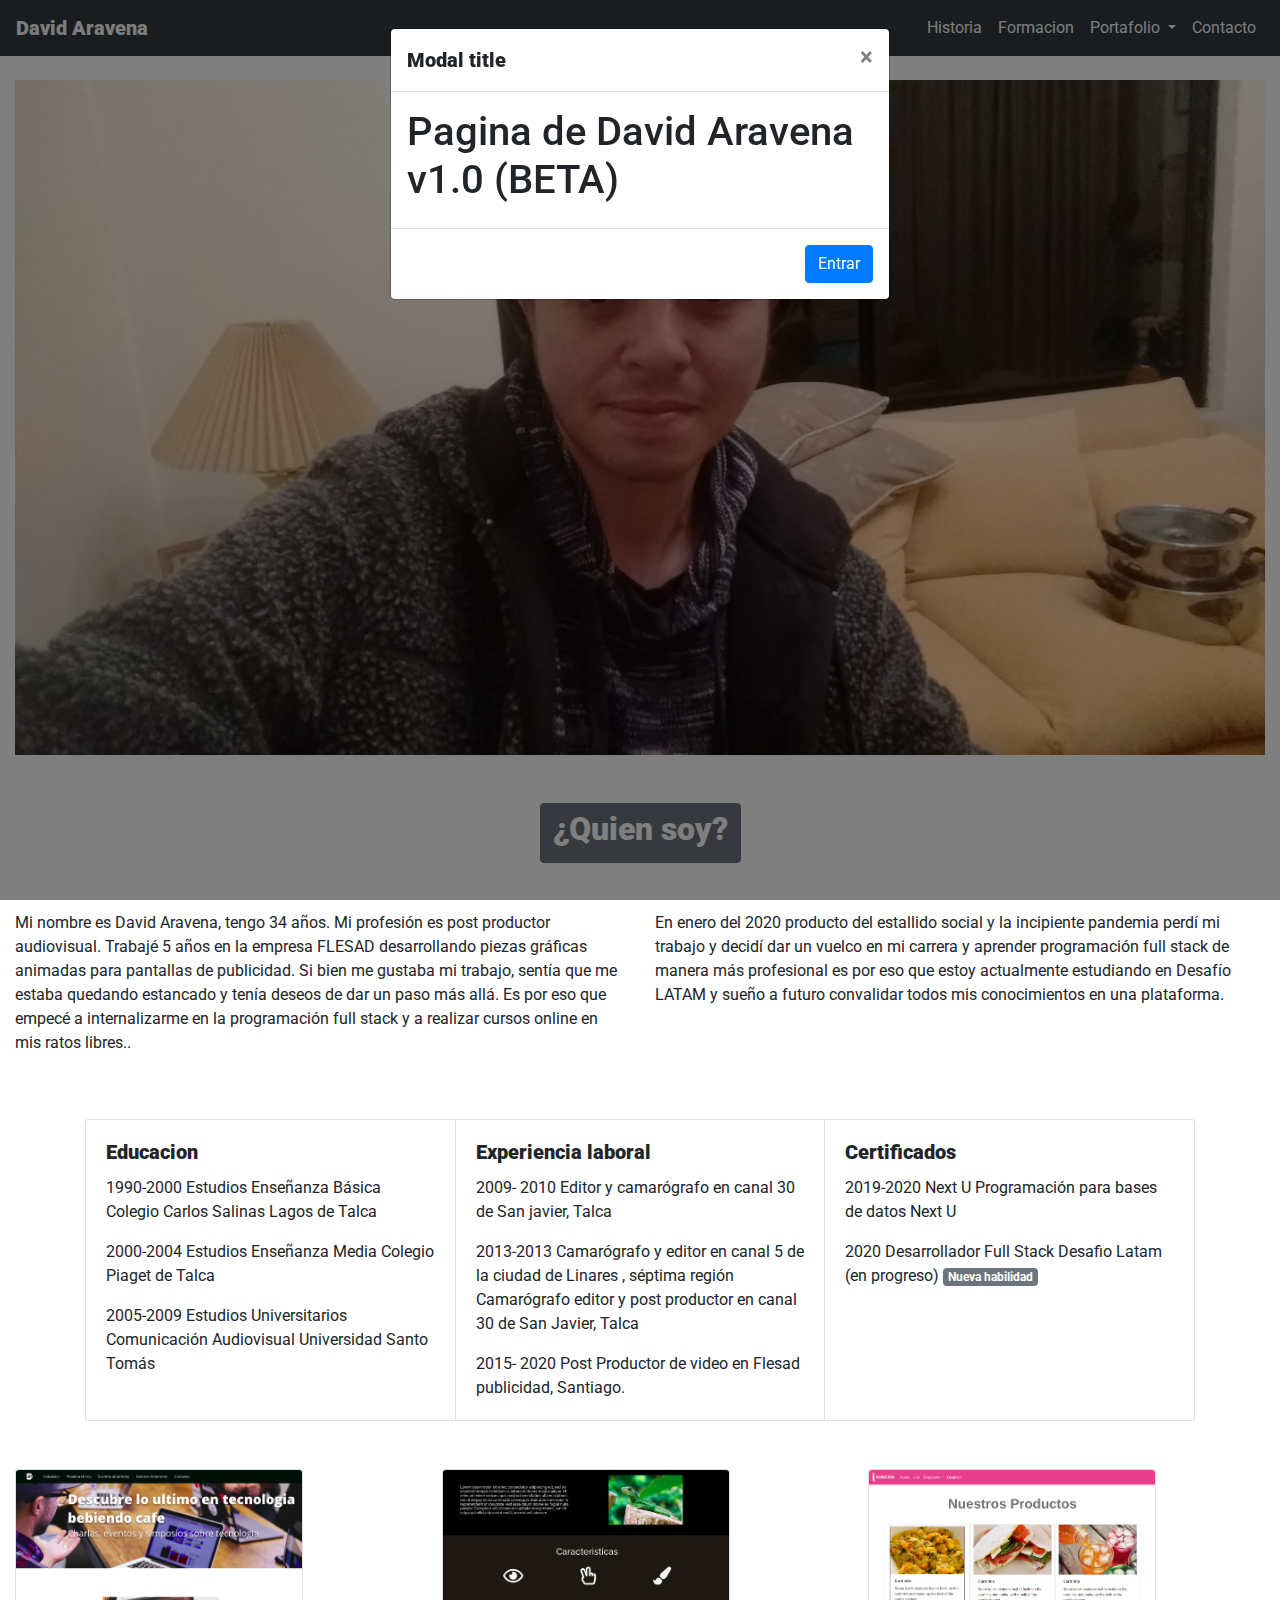
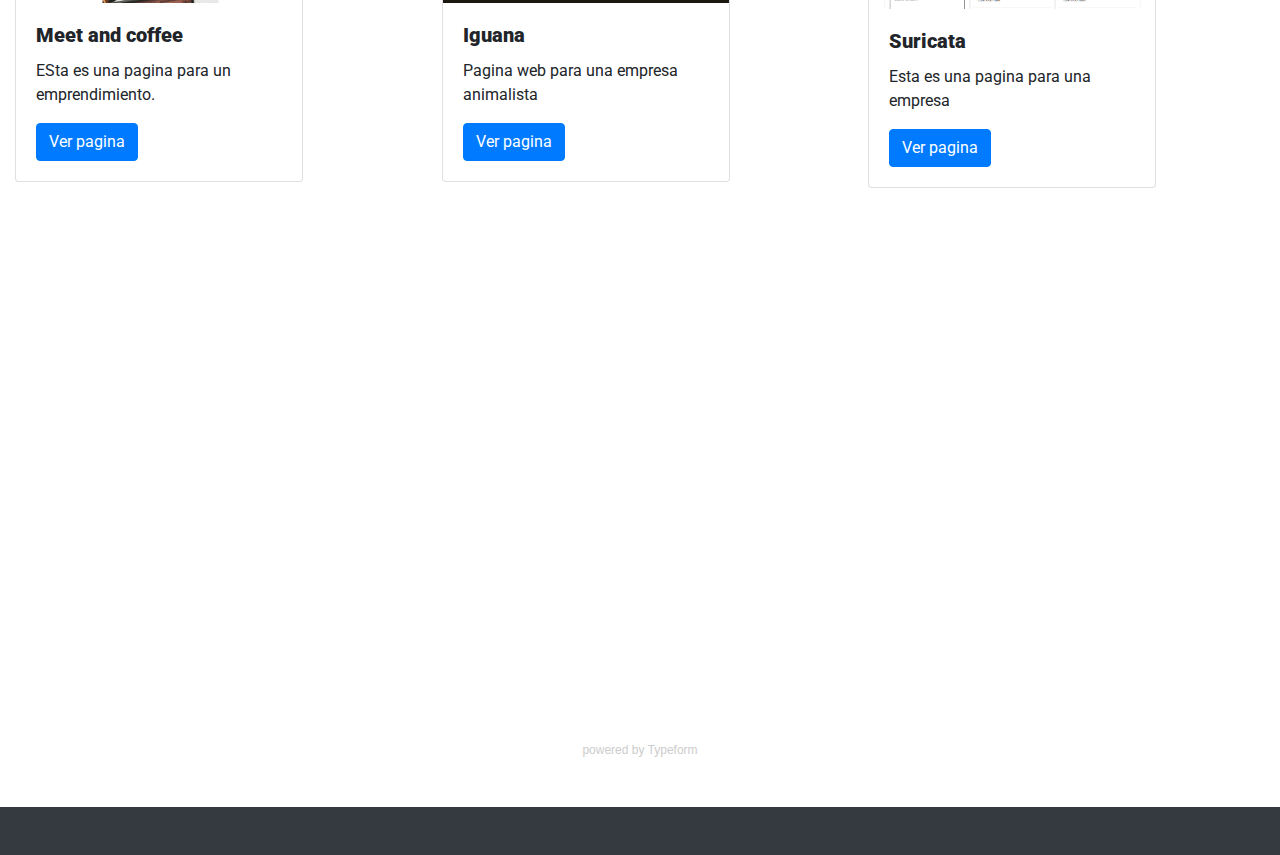
<file: index.html>
<!DOCTYPE html>
<html lang="en">
    <head>
        <meta charset="UTF-8">
        <meta name="viewport" content="width=device-width, initial-scale=1.0">
        <title>Document</title>
    
        <!-- BOOTSTRAP-CDN////////////////////////////////////////// -->
        <link rel="stylesheet" href="https://stackpath.bootstrapcdn.com/bootstrap/4.5.2/css/bootstrap.min.css" integrity="sha384-JcKb8q3iqJ61gNV9KGb8thSsNjpSL0n8PARn9HuZOnIxN0hoP+VmmDGMN5t9UJ0Z" crossorigin="anonymous">
    
    
        <!-- /////////////////////////////// font awesome cdn ////////////////////// -->
        <link rel="stylesheet" href="https://use.fontawesome.com/releases/v5.14.0/css/all.css" integrity="sha384-HzLeBuhoNPvSl5KYnjx0BT+WB0QEEqLprO+NBkkk5gbc67FTaL7XIGa2w1L0Xbgc" crossorigin="anonymous">
    
        <!-- ///////////////////////////////google fonts cdn///////////////////////////// -->
        <link href="https://fonts.googleapis.com/css2?family=Roboto:wght@300;900&display=swap" rel="stylesheet">
    
        <!-- //////////////////css propio////////////////////////// -->
        <link rel="stylesheet" href="assets/css/style.css">
    </head>
<body>
    <!-- ///////////////MODAL INICIO/////////////////////////// -->
    <div class="modal fade" id="exampleModal" tabindex="-1" aria-labelledby="exampleModalLabel" aria-hidden="true">
        <div class="modal-dialog">
          <div class="modal-content">
            <div class="modal-header">
              <h5 class="modal-title" id="exampleModalLabel">Modal title</h5>
              <button type="button" class="close" data-dismiss="modal" aria-label="Close">
                <span aria-hidden="true">&times;</span>
              </button>
            </div>
            <div class="modal-body">
              <h1>Pagina de David Aravena <br>
                    v1.0 (BETA)</h1>
            </div>
            <div class="modal-footer">
              <button type="button" class="btn btn-primary" data-dismiss="modal">Entrar</button>
            </div>
          </div>
        </div>
    </div>

    <!-- /////////////////////HEADER////////////////////////// -->
    
    <header>
        <!-- ///////////////NAVBAR////////////////// -->
        <nav class="navbar navbar-expand-lg navbar-light bg-dark fixed-top">
            <a class="navbar-brand text-light" href="#" id="titulo-david-aravena">David Aravena</a>
            <button class="navbar-toggler" type="button" data-toggle="collapse" data-target="#navbarSupportedContent" aria-controls="navbarSupportedContent" aria-expanded="false" aria-label="Toggle navigation">
              <span class="navbar-toggler-icon"></span>
            </button>
          
            <div class="collapse navbar-collapse" id="navbarSupportedContent">
              <ul class="navbar-nav ml-auto">
                <li class="nav-item active">
                  <a class="nav-link text-light" href="#historia">Historia <span class="sr-only">(current)</span></a>
                </li>
                <li class="nav-item">
                  <a class="nav-link text-light" href="#formacion">Formacion</a>
                </li>
                <li class="nav-item dropdown">
                  <a class="nav-link dropdown-toggle text-light" href="#" id="navbarDropdown" role="button" data-toggle="dropdown" aria-haspopup="true" aria-expanded="false">
                    Portafolio
                  </a>
                  <div class="dropdown-menu" aria-labelledby="navbarDropdown">
                    <a class="dropdown-item" href="secciones/meet_and_coffe/index.html" target="_blanck">meet and coffee</a>
                    <a class="dropdown-item" href="secciones/iguana/index.html" target="_blanck">iguana</a>
                    <a class="dropdown-item" href="secciones/suricata/index.html" target="_blanck">suricata</a>
                  </div>
                </li>
                <li class="nav-item">
                  <a class="nav-link text-light" href="#contacto" tabindex="-1" aria-disabled="true">Contacto</a>
                </li>
              </ul>
            </div>
          </nav>

          <!-- ////////////////////IMAGEN HEADER////////////////////////// -->

          <div class="container-fluid contenedor-imagen-header">
              <div class="row">
                  <div class="col-md-12">
                      <div class="imagen-header"></div>
                  </div>
              </div>
          </div>

    </header>
    
    <!-- //////////////////////////////////////// QUIEN SOY Y HISTORIA//////////////////////////////////////// -->
    <main id="historia">

        <section class="d-none d-sm-none d-md-block">
            <div class="container-fluid">
                <div class="row">
                    <div class="col-md-12">
                        <div class="text-center py-5">
                            <!-- /////////// QUIEN SOY ///////////////// -->
                            <button type="button" class="btn btn-secondary" data-toggle="tooltip" data-placement="top" title="Programador-frontend-html-css-js">
                                <h2>¿Quien soy?</h2>
                              </button>
                        </div>
                        <div class="row">
                            <div class="col-md-6"> <!-- /////////// HISTORIA ///////////////// -->
                                <p>Mi nombre es David Aravena, tengo 34 años. Mi profesión es post productor audiovisual. Trabajé 5 años en la empresa FLESAD desarrollando piezas gráficas animadas para pantallas de publicidad. Si bien me gustaba mi trabajo, sentía que me estaba quedando estancado y tenía deseos de dar un paso más allá. Es por eso que empecé a internalizarme en la programación full stack y a realizar cursos online en mis ratos libres..
                                </p>
                            </div>
                            <div class="col-md-6"> <!-- /////////// HISTORIA ///////////////// -->
                                <p>En enero del 2020 producto del estallido social y la incipiente pandemia perdí mi trabajo y decidí dar un vuelco en mi carrera y aprender programación full stack de manera más profesional es por eso que estoy actualmente estudiando en Desafío LATAM y sueño a futuro convalidar todos mis conocimientos en una plataforma.</p>
                            </div>
                        </div>
                    </div>
                </div>
            </div>

        </section>

        <!-- ////////////////////////////////////////////////////ESTUDIOS EXPERIENCIA LABORAL Y CERTIFICADOS///////////////// -->
        <section id="formacion">
            <div class="container my-5">
                <div class="row">
                    <div class="col-md-12">

                        <div class="card-group">
                            <div class="card">
                                <i class="fas fa-graduation-cap fa-7x text-center"></i>
                              <div class="card-body">
                                <h5 class="card-title">Educacion</h5>
                                <p class="card-text">1990-2000
                                    Estudios Enseñanza Básica
                                    Colegio Carlos Salinas Lagos de Talca
                                </p>
                                <p class="card-text">2000-2004
                                    Estudios Enseñanza Media
                                    Colegio Piaget de Talca
                                </p>
                                <p class="card-text">2005-2009
                                    Estudios Universitarios
                                    Comunicación Audiovisual 
                                    Universidad Santo Tomás
                                </p>
                              </div>
                            </div>
                            <div class="card">
                                <i class="fas fa-briefcase fa-7x text-center"></i>
                              <div class="card-body">
                                <h5 class="card-title">Experiencia laboral</h5>
                                <p class="card-text">2009- 2010
                                    Editor y camarógrafo 
                                    en canal 30 de San javier,
                                    Talca
                                </p>
                                <p class="card-text">
                                    2013-2013
                                    Camarógrafo y editor en canal 
                                    5 de la ciudad de Linares ,
                                    séptima región
                                    Camarógrafo editor y 
                                    post productor en canal 30 de 
                                    San Javier, Talca
                                </p>
                                <p class="card-text">
                                    2015- 2020
                                    Post Productor de video 
                                    en Flesad publicidad,
                                    Santiago.
                                </p>
                              </div>
                            </div>
                            <div class="card">
                                <i class="fas fa-address-card fa-7x text-center"></i>
                              <div class="card-body">
                                <h5 class="card-title">Certificados</h5>
                                <p class="card-text">2019-2020
                                    Next U
                                    Programación para 
                                    bases de datos Next U
                                </p>
                                <p class="card-text">2020
                                    Desarrollador Full Stack 
                                    Desafio Latam (en progreso) <span class="badge badge-secondary">Nueva habilidad</span> 
                                </p>
                              </div>
                            </div>
                          </div>
                            

                    </div>
                </div>
            </div>
        </section>

        <!-- ///////////////////////////////////// PORTAFOLIO //////////////////////////// -->
        <section id="portafolio">
            <div class="container-fluid">
                <div class="row">
                    <div class="col-md-4">
                        <div class="card" style="width: 18rem;">
                            <img src="assets/img/imagen_meetandcoffee.png" class="card-img-top" alt="...">
                            <div class="card-body">
                              <h5 class="card-title">Meet and coffee</h5>
                              <p class="card-text">ESta es una pagina para un emprendimiento.</p>
                              <a href="secciones/meet_and_coffe/index.html" class="btn btn-primary" target="_blanck">Ver pagina</a>
                            </div>
                          </div>
                    </div>
                    <div class="col-md-4">
                        <div class="card" style="width: 18rem;">
                            <img src="assets/img/imagen_iguana.png" class="card-img-top" alt="...">
                            <div class="card-body">
                              <h5 class="card-title">Iguana</h5>
                              <p class="card-text">Pagina web para una empresa animalista</p>
                              <a href="secciones/iguana/index.html" class="btn btn-primary" target="_blanck">Ver pagina</a>
                            </div>
                          </div>
                    </div>
                    <div class="col-md-4">
                        <div class="card" style="width: 18rem;">
                            <img src="assets/img/imagen_suricata.png" class="card-img-top" alt="...">
                            <div class="card-body">
                              <h5 class="card-title">Suricata</h5>
                              <p class="card-text">Esta es una pagina para una empresa</p>
                              <a href="secciones/suricata/index.html" class="btn btn-primary" target="_blanck">Ver pagina</a>
                            </div>
                          </div>
                    </div>
                </div>
            </div>
        </section>

        <!-- ///////////////////////////////////////////////FORMULARIO TYPEFORM//////////////////////////////// -->
        <section id="contacto">
            <div class="container-fluid">
                <div class="row">
                    <div class="col-md-12 text-center py-5">
                        <div class="typeform-widget" data-url="https://form.typeform.com/to/PO8gPgIX" style="width: 100%; height: 500px;"></div> <script> (function() { var qs,js,q,s,d=document, gi=d.getElementById, ce=d.createElement, gt=d.getElementsByTagName, id="typef_orm", b="https://embed.typeform.com/"; if(!gi.call(d,id)) { js=ce.call(d,"script"); js.id=id; js.src=b+"embed.js"; q=gt.call(d,"script")[0]; q.parentNode.insertBefore(js,q) } })() </script> <div style="font-family: Sans-Serif;font-size: 12px;color: #999;opacity: 0.5; padding-top: 5px;"> powered by <a href="https://admin.typeform.com/signup?utm_campaign=PO8gPgIX&utm_source=typeform.com-01EFTBSQZXVXD96F0FCAFTKNKB-free&utm_medium=typeform&utm_content=typeform-embedded-poweredbytypeform&utm_term=EN" style="color: #999" target="_blank">Typeform</a> </div>
                    </div>
                </div>
            </div>
        </section>

    </main>
    <!-- ////////////////////////////////////////FOOTER//////////////////////////////////////////////////////7 -->
    <footer class="bg-dark py-4">

        <div class="container-fluid">
            <div class="row">
                <div class="col-md-12 d-flex justify-content-center">
                    <a href="https://www.facebook.com/" class="px-2 text-light" target="_blanck"><i class="fab fa-facebook-square fa-4x"></i></a>
                    <a href="https://www.youtube.com" class="px-2 text-light" target="_blanck"><i class="fab fa-youtube fa-4x"></i></a>
                </div>
            </div>
        </div>

    </footer>
    

    

    <!-- /////////////////////////// cdn de js de bootstrap ///////////////////// -->
        
    <script
    src="https://code.jquery.com/jquery-3.5.1.min.js"
    integrity="sha256-9/aliU8dGd2tb6OSsuzixeV4y/faTqgFtohetphbbj0="
    crossorigin="anonymous"></script>
<script src="https://cdn.jsdelivr.net/npm/popper.js@1.16.1/dist/umd/popper.min.js" integrity="sha384-9/reFTGAW83EW2RDu2S0VKaIzap3H66lZH81PoYlFhbGU+6BZp6G7niu735Sk7lN" crossorigin="anonymous"></script>
<script src="https://stackpath.bootstrapcdn.com/bootstrap/4.5.2/js/bootstrap.min.js" integrity="sha384-B4gt1jrGC7Jh4AgTPSdUtOBvfO8shuf57BaghqFfPlYxofvL8/KUEfYiJOMMV+rV" crossorigin="anonymous"></script>

<!-- /////////// js propio//////////////////////////// -->
<script src="assets/js/index.js"></script>
</body>
</html>
</file>
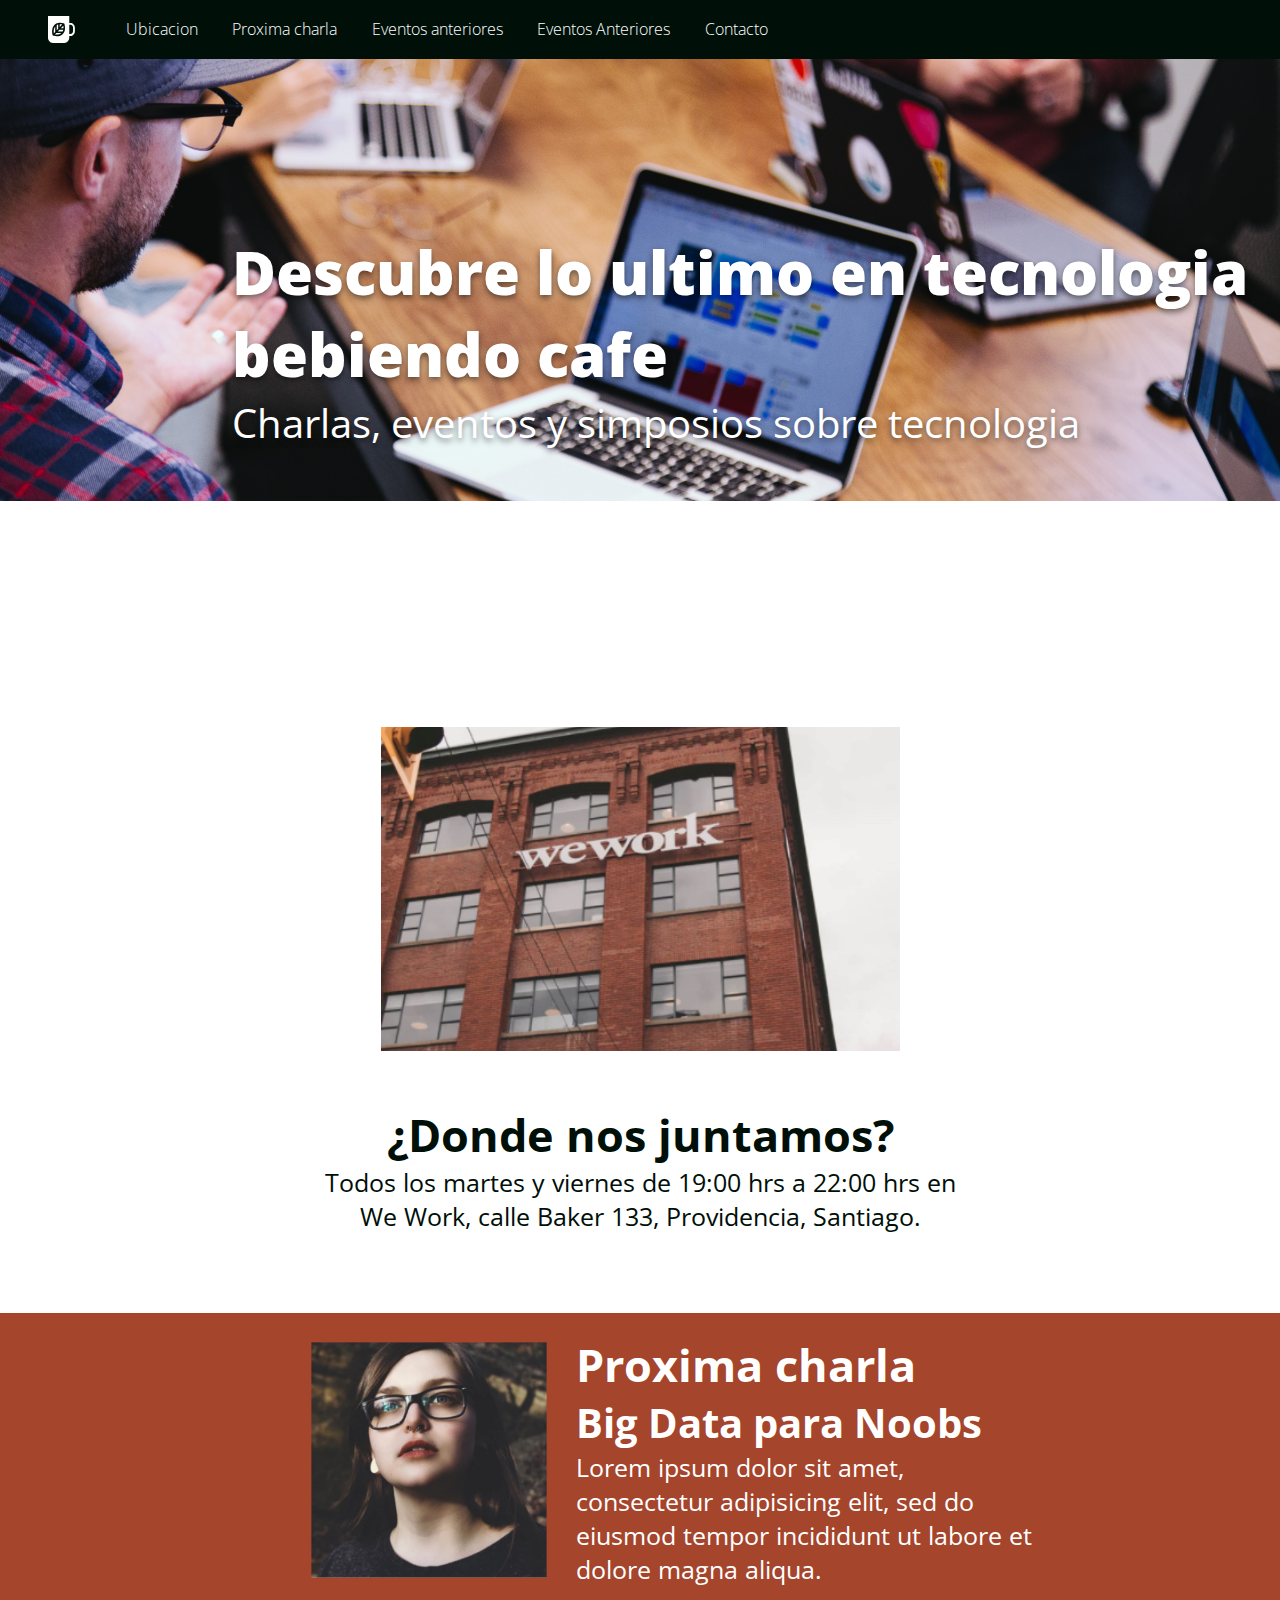
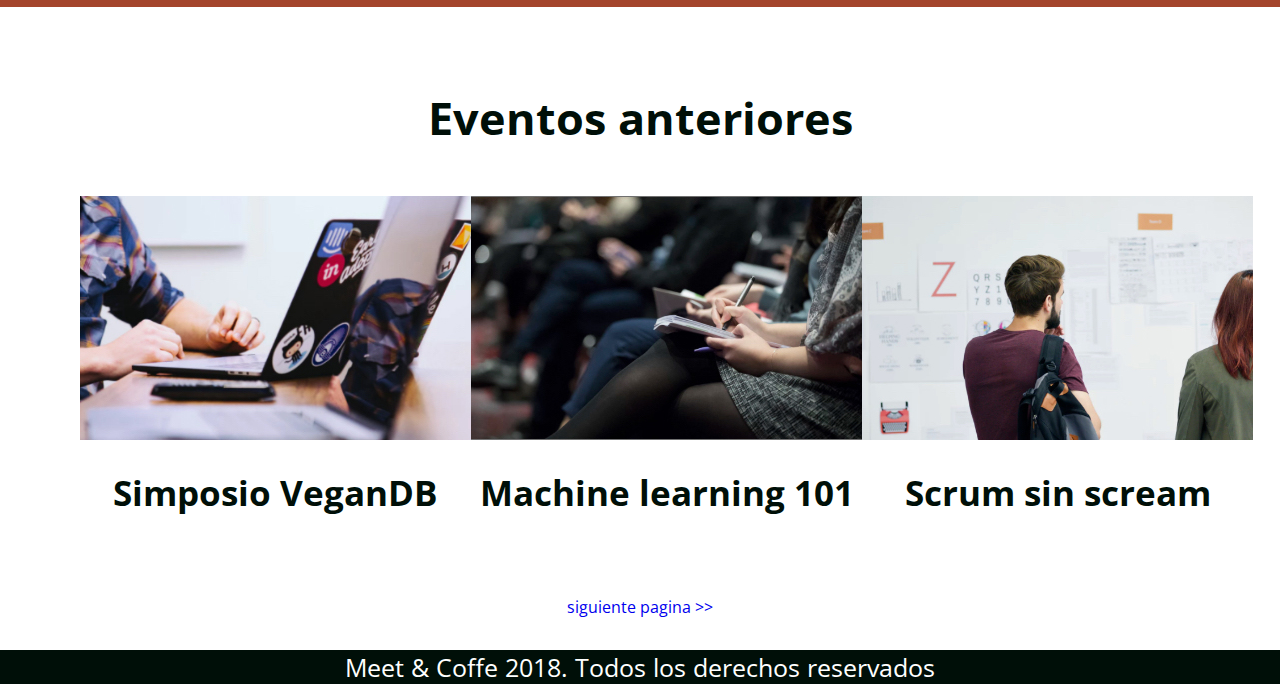
<file: secciones/meet_and_coffe/index.html>
<!DOCTYPE html>
<html lang="en" dir="ltr">
  <head>
    <link rel="stylesheet" href="https://use.fontawesome.com/releases/v5.14.0/css/all.css" integrity="sha384-HzLeBuhoNPvSl5KYnjx0BT+WB0QEEqLprO+NBkkk5gbc67FTaL7XIGa2w1L0Xbgc" crossorigin="anonymous">
    <link href="https://fonts.googleapis.com/css2?family=Open+Sans:wght@400;800&display=swap" rel="stylesheet">
    <link rel="stylesheet" href="./assets/css/style.css">
    <meta charset="utf-8">
    <title></title>
  </head>

  <body>
    <!-- /////////////////////////////////////////// -->
    <nav class="oscuro">
      <div class="icono_y_links">
        <svg xmlns="http://www.w3.org/2000/svg" viewBox="0 0 44 44"><path d="M11.8 26l-2.2 2.3c-.5-2.9-.7-7.5 2.2-11.2V26zm-.4 4.1c2.7.5 7.2.7 10.6-2.3h-8.5l-2.1 2.3zm5.3-16.2c-.8.2-1.7.5-2.4.9v8.5l2.4-2.6v-6.8zm2.5-.3v4.6l4-4.2c-1.1-.3-2.5-.5-4-.4zM16 25.2h8.1c.4-.8.7-1.7.9-2.6h-6.6L16 25.2zm28-6.1V25c0 4.3-3.3 7.8-7.4 7.8h-1.8v2.9c0 4.6-3.6 8.3-7.9 8.3h-19C3.6 44 0 40.3 0 35.7V0h34.8v11.4h1.8c4.1 0 7.4 3.5 7.4 7.7zm-16.2.9c.1-2.6-.4-5-.8-6.4-.2-.9-.4-1.4-.4-1.4s-.5-.2-1.4-.4c-1.4-.4-3.6-.9-6.1-.8-.8 0-1.7.1-2.5.3-.8.2-1.6.4-2.4.7-.9.4-1.7.8-2.5 1.5-.6.5-1.1 1-1.6 1.6-4.5 5.4-3.4 12.5-2.6 15.5.2.9.4 1.4.4 1.4s.5.2 1.4.4c2.8.8 9.6 2 14.7-2.7.6-.5 1.1-1.1 1.5-1.7.6-.8 1-1.7 1.4-2.6.3-.8.5-1.7.7-2.6.1-1.1.2-1.9.2-2.8zm13.2-.9c0-2.6-2-4.6-4.4-4.6h-1.8v15.1h1.8c2.4 0 4.4-2.1 4.4-4.6v-5.9zM21 20h4.4c0-1.6-.1-3-.4-4.2L21 20z"/></svg>
        <a href="#">Ubicacion</a>
        <a href="#">Proxima charla</a>
        <a href="#">Eventos anteriores</a>
        <a href="#">Eventos Anteriores</a>
        <a href="#">Contacto</a>
      </div>
    </nav>
<!-- ////////////////////////////////////////////////////////////////////////// -->
    <header>
      <div class="textos">
        <h1>Descubre lo ultimo en tecnologia <br>
          bebiendo cafe</h1>
          <p>Charlas, eventos y simposios sobre tecnologia</p>
      </div>
      <img src="assets/img/bg-hero.png" alt="">
    </header>
<!-- ///////////////////////////////////////////////////////////////////////////////////////// -->
    <main class="content">
      <!-- /////////////////////////////////////////////////// -->
      <section class="seccion1">
        <div class="imagen">
          <img src="assets/img/we-work.jpg" alt="">
        </div>
        <div class="textos">
          <h2>¿Donde nos juntamos?</h2>
          <p>Todos los martes y viernes de 19:00 hrs a 22:00 hrs en We Work, calle Baker 133, Providencia, Santiago.</p>
        </div>
      </section>

      <!-- /////////////////////////////////////////////////////////// -->

      <section class="seccion2">
        <div class="imagen">
          <img src="assets/img/speaker.jpg" alt="">
        </div>
        <div class="textos">
          <h2 class="titulo1">Proxima charla </h2>
          <h2 class="titulo2">Big Data para Noobs</h2>
          <p>Lorem ipsum dolor sit amet, consectetur adipisicing elit, sed do eiusmod tempor incididunt ut labore et dolore magna aliqua.</p>
        </div>
      </section>
      <!-- ///////////////////////////////////////////////////////////////// -->
      <section class="seccion3">
        <h2>Eventos anteriores</h2>
        <div class="imagenes">
          <div class="imagen_individual">
            <img src="assets/img/simposio-vegan.jpg" alt="">
            <h3>Simposio VeganDB</h3>
          </div>
          <div class="imagen_individual">
            <img src="assets/img/machine-learning.jpg" alt="">
            <h3>Machine learning 101</h3>
          </div>
          <div class="imagen_individual">
            <img src="assets/img/scrum-sin-scream.jpg" alt="">
            <h3>Scrum sin scream</h3>
          </div>
        </div>
      </section>

      <section>
        <article class="siguiente_pagina">
          <a href="./evento01.html">siguiente pagina >></a>
        </article>
      </section>
    </main>

    <!-- ///////////////////////////////////////////////////// -->

    <footer class="oscuro">
      <div class="grupo_iconos">
        <p><i class="fab fa-github-square"></i></p>
        <p><i class="fab fa-twitter-square"></i></p>
        <p><i class="fab fa-linkedin"></i></p>
      </div>
      <p>Meet & Coffe 2018. Todos los derechos reservados</p>
    </footer>


  </body>
</html>
</file>
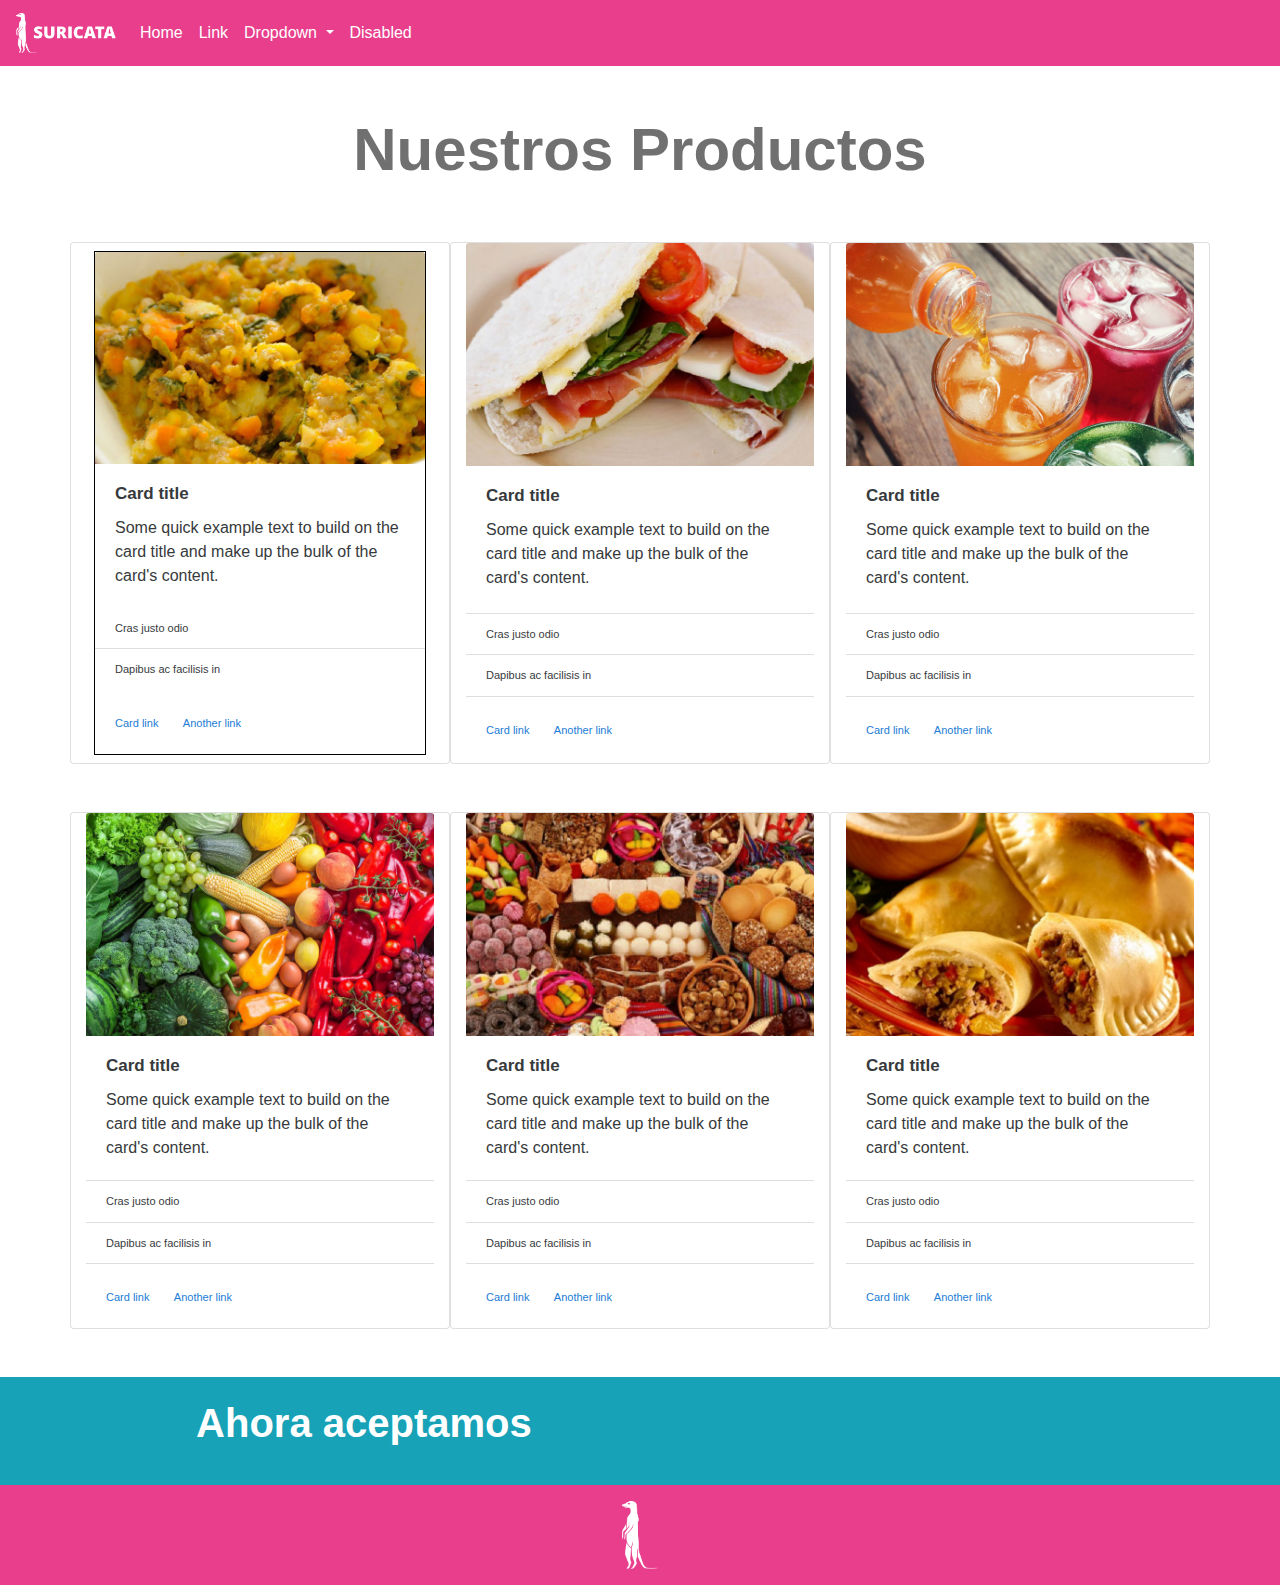
<file: secciones/suricata/index.html>
<!DOCTYPE html>
<html lang="en" dir="ltr">
  <head>
    <meta name="viewport" content="width=device-width, initial-scale=1.0">
    <link rel="stylesheet" href="https://stackpath.bootstrapcdn.com/bootstrap/4.5.2/css/bootstrap.min.css" integrity="sha384-JcKb8q3iqJ61gNV9KGb8thSsNjpSL0n8PARn9HuZOnIxN0hoP+VmmDGMN5t9UJ0Z" crossorigin="anonymous">
    <link href="https://fonts.googleapis.com/css2?family=Open+Sans:wght@400;700&display=swap" rel="stylesheet">
    <link rel="stylesheet" href="https://use.fontawesome.com/releases/v5.14.0/css/all.css" integrity="sha384-HzLeBuhoNPvSl5KYnjx0BT+WB0QEEqLprO+NBkkk5gbc67FTaL7XIGa2w1L0Xbgc" crossorigin="anonymous">
    <link rel="stylesheet" href="assets/css/style.css">
    <meta charset="utf-8">
    <title></title>
  </head>
  <body>
    <nav class="navbar navbar-expand-lg navbar-light bg_nav_foot">
  <a class="navbar-brand" href="#"><img src="assets/img/logo.png" alt="" width="100px"></a>
  <button class="navbar-toggler" type="button" data-toggle="collapse" data-target="#navbarSupportedContent" aria-controls="navbarSupportedContent" aria-expanded="false" aria-label="Toggle navigation">
    <span class="navbar-toggler-icon"></span>
  </button>

  <div class="collapse navbar-collapse" id="navbarSupportedContent">
    <ul class="navbar-nav mr-auto">
      <li class="nav-item active">
        <a class="nav-link text-white" href="#">Home <span class="sr-only">(current)</span></a>
      </li>
      <li class="nav-item">
        <a class="nav-link text-white" href="#">Link</a>
      </li>
      <li class="nav-item dropdown">
        <a class="nav-link dropdown-toggle text-white" href="#" id="navbarDropdown" role="button" data-toggle="dropdown" aria-haspopup="true" aria-expanded="false">
          Dropdown
        </a>
        <div class="dropdown-menu" aria-labelledby="navbarDropdown">
          <a class="dropdown-item" href="#">Action</a>
          <a class="dropdown-item" href="#">Another action</a>
          <div class="dropdown-divider"></div>
          <a class="dropdown-item" href="#">Something else here</a>
        </div>
      </li>
      <li class="nav-item">
        <a class="nav-link disabled text-white" href="#" tabindex="-1" aria-disabled="true">Disabled</a>
      </li>
    </ul>
  </div>
</nav>

<header class="container-fluid">
  <h1 class="text-center p-5">Nuestros Productos</h1>
</header>

<main class="container">
  <section class="row pb-5">
    <div class="card col-lg-4 col-sm-12">
      <div class="m-2" style="border:1px solid black">

        <img src="assets/img/colaciones.jpg" class="card-img-top" alt="...">
        <div class="card-body">
          <h5 class="card-title titulo">Card title</h5>
          <p class="card-text descripcion">Some quick example text to build on the card title and make up the bulk of the card's content.</p>
        </div>
        <ul class="list-group list-group-flush">
          <li class="list-group-item descripcion2">Cras justo odio</li>
          <li class="list-group-item descripcion2">Dapibus ac facilisis in</li>
        </ul>
        <div class="card-body">
          <a href="#" class="card-link">Card link</a>
          <a href="#" class="card-link">Another link</a>
        </div>
      </div>
    </div>

    <div class="card col-lg-4 col-sm-12">
      <img src="assets/img/desayunos.jpg" class="card-img-top" alt="...">
      <div class="card-body">
        <h5 class="card-title titulo">Card title</h5>
        <p class="card-text descripcion">Some quick example text to build on the card title and make up the bulk of the card's content.</p>
      </div>
      <ul class="list-group list-group-flush">
        <li class="list-group-item descripcion2">Cras justo odio</li>
        <li class="list-group-item descripcion2">Dapibus ac facilisis in</li>
      </ul>
      <div class="card-body">
        <a href="#" class="card-link">Card link</a>
        <a href="#" class="card-link">Another link</a>
      </div>
    </div>

    <div class="card col-lg-4 col-sm-12">
      <img src="assets/img/bebidas.jpg" class="card-img-top" alt="...">
      <div class="card-body">
        <h5 class="card-title titulo">Card title</h5>
        <p class="card-text descripcion">Some quick example text to build on the card title and make up the bulk of the card's content.</p>
      </div>
      <ul class="list-group list-group-flush">
        <li class="list-group-item descripcion2">Cras justo odio</li>
        <li class="list-group-item descripcion2">Dapibus ac facilisis in</li>
      </ul>
      <div class="card-body">
        <a href="#" class="card-link">Card link</a>
        <a href="#" class="card-link">Another link</a>
      </div>
    </div>
  </section>

  <section class="row pb-5">
    <div class="card col-lg-4 col-sm-12">
      <img src="assets/img/verduras.jpg" class="card-img-top" alt="...">
      <div class="card-body">
        <h5 class="card-title titulo">Card title</h5>
        <p class="card-text descripcion">Some quick example text to build on the card title and make up the bulk of the card's content.</p>
      </div>
      <ul class="list-group list-group-flush">
        <li class="list-group-item descripcion2">Cras justo odio</li>
        <li class="list-group-item descripcion2">Dapibus ac facilisis in</li>
      </ul>
      <div class="card-body">
        <a href="#" class="card-link">Card link</a>
        <a href="#" class="card-link">Another link</a>
      </div>
    </div>

    <div class="card col-lg-4 col-sm-12">
      <img src="assets/img/dulces.jpg" class="card-img-top" alt="...">
      <div class="card-body">
        <h5 class="card-title titulo">Card title</h5>
        <p class="card-text descripcion">Some quick example text to build on the card title and make up the bulk of the card's content.</p>
      </div>
      <ul class="list-group list-group-flush">
        <li class="list-group-item descripcion2">Cras justo odio</li>
        <li class="list-group-item descripcion2">Dapibus ac facilisis in</li>
      </ul>
      <div class="card-body">
        <a href="#" class="card-link">Card link</a>
        <a href="#" class="card-link">Another link</a>
      </div>
    </div>

    <div class="card col-lg-4 col-sm-12">
      <img src="assets/img/empanadas.jpg" class="card-img-top" alt="...">
      <div class="card-body">
        <h5 class="card-title titulo">Card title</h5>
        <p class="card-text descripcion">Some quick example text to build on the card title and make up the bulk of the card's content.</p>
      </div>
      <ul class="list-group list-group-flush">
        <li class="list-group-item descripcion2">Cras justo odio</li>
        <li class="list-group-item descripcion2">Dapibus ac facilisis in</li>
      </ul>
      <div class="card-body">
        <a href="#" class="card-link">Card link</a>
        <a href="#" class="card-link">Another link</a>
      </div>
    </div>
  </section>
</main>

<div class="icons-section d-none d-md-flex justify-content-around container-fluid p-3">
  <div class="texto text-center d-xs-none d-sm-none d-md-flex">
    <p class="text-white">Ahora aceptamos</p>
  </div>
  <div class="d-flex">
    <i class="fab fa-cc-mastercard display-4"></i>
    <i class="fab fa-cc-visa display-4"></i>
    <i class="fab fa-cc-amex display-4"></i>
    <i class="fab fa-cc-diners-club display-4"></i>
    <i class="fab fa-cc-paypal display-4"></i>
    <i class="fab fa-cc-discover display-4"></i>
  </div>
</div>

<footer class="container-fluid bg_nav_foot logo_fin d-flex justify-content-center">
  <img src="assets/img/logo-footer.png" alt="" class="p-3">
</footer>




    <script src="https://code.jquery.com/jquery-3.5.1.slim.min.js" integrity="sha384-DfXdz2htPH0lsSSs5nCTpuj/zy4C+OGpamoFVy38MVBnE+IbbVYUew+OrCXaRkfj" crossorigin="anonymous"></script>
    <script src="https://cdn.jsdelivr.net/npm/popper.js@1.16.1/dist/umd/popper.min.js" integrity="sha384-9/reFTGAW83EW2RDu2S0VKaIzap3H66lZH81PoYlFhbGU+6BZp6G7niu735Sk7lN" crossorigin="anonymous"></script>
    <script src="https://stackpath.bootstrapcdn.com/bootstrap/4.5.2/js/bootstrap.min.js" integrity="sha384-B4gt1jrGC7Jh4AgTPSdUtOBvfO8shuf57BaghqFfPlYxofvL8/KUEfYiJOMMV+rV" crossorigin="anonymous"></script>
  </body>
</html>
</file>
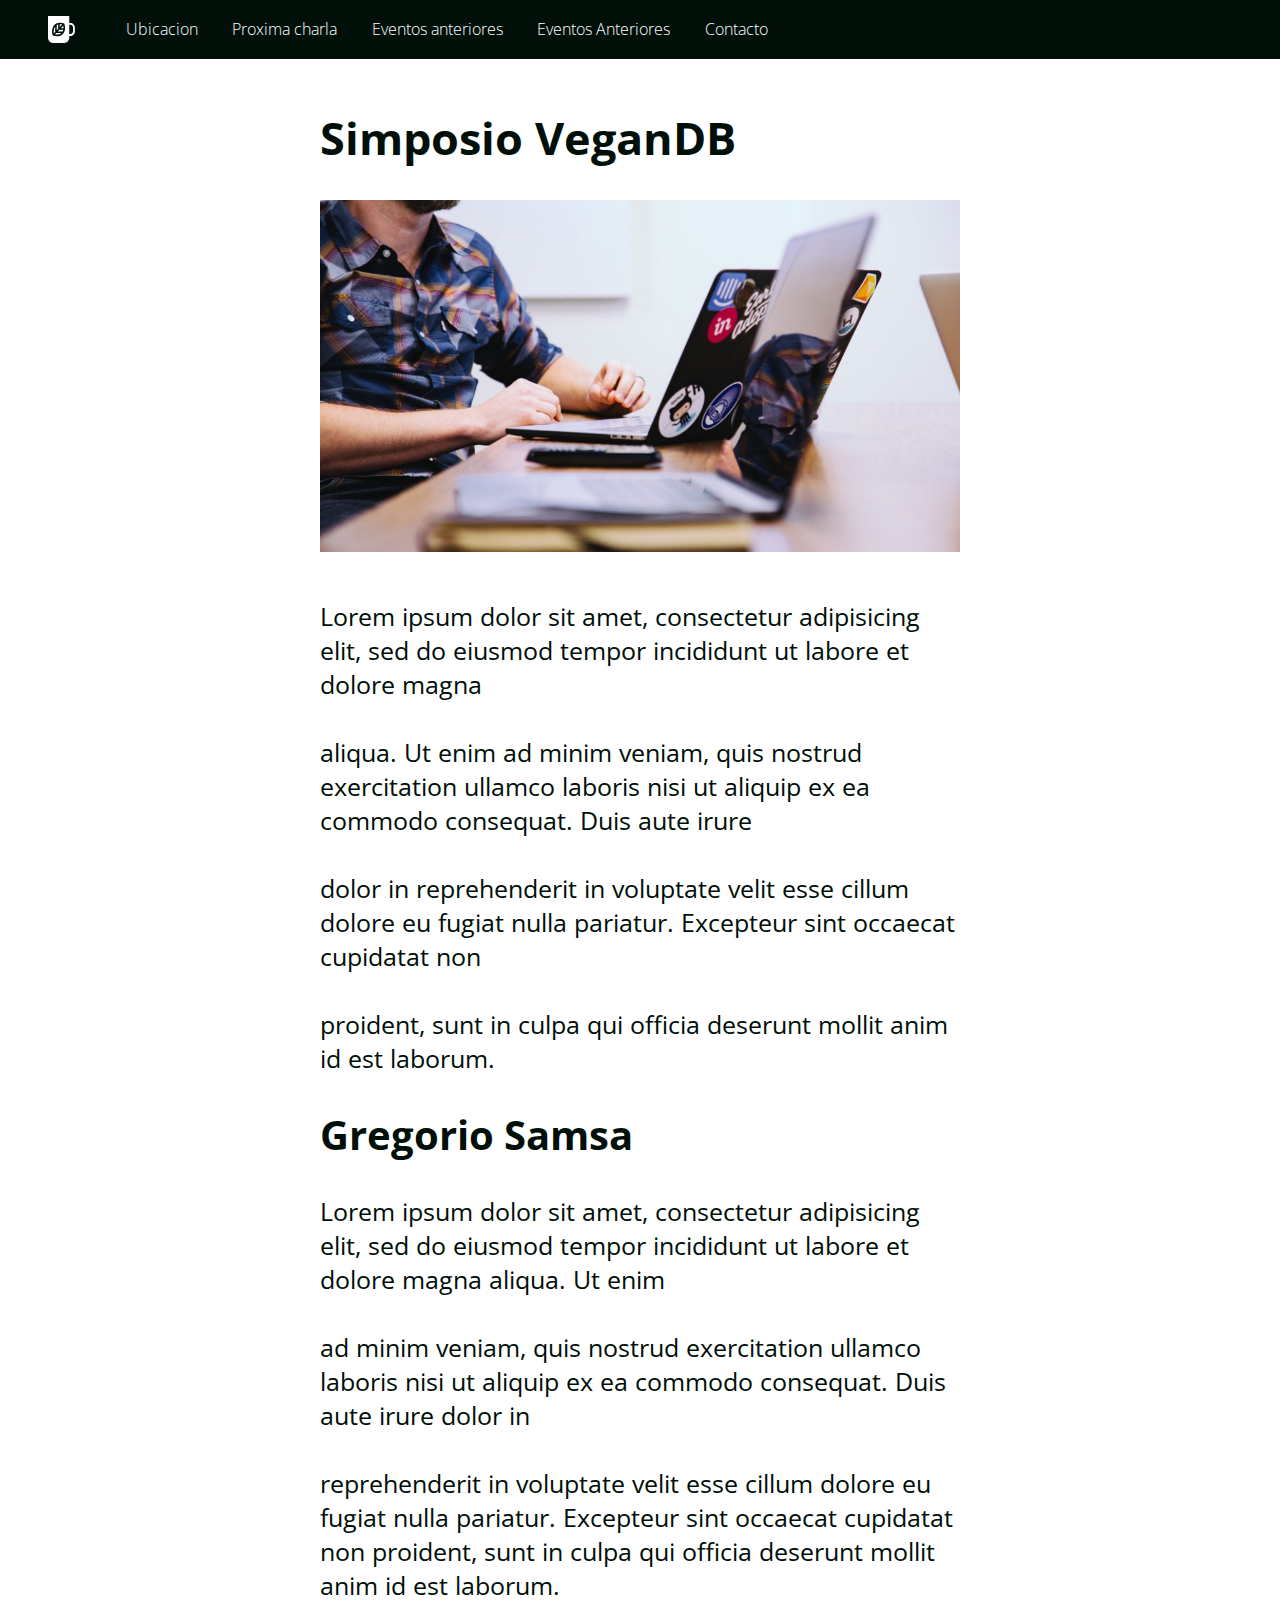
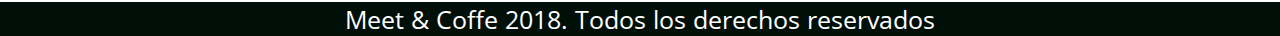
<file: secciones/meet_and_coffe/evento01.html>
<!DOCTYPE html>
<html lang="en" dir="ltr">
  <head>
    <link rel="stylesheet" href="https://use.fontawesome.com/releases/v5.14.0/css/all.css" integrity="sha384-HzLeBuhoNPvSl5KYnjx0BT+WB0QEEqLprO+NBkkk5gbc67FTaL7XIGa2w1L0Xbgc" crossorigin="anonymous">
    <link href="https://fonts.googleapis.com/css2?family=Open+Sans:wght@400;800&display=swap" rel="stylesheet">
    <link rel="stylesheet" href="./assets/css/style.css">
    <meta charset="utf-8">
    <title></title>
  </head>
  <body>
    <nav class="oscuro">
      <div class="icono_y_links">
        <svg xmlns="http://www.w3.org/2000/svg" viewBox="0 0 44 44"><path d="M11.8 26l-2.2 2.3c-.5-2.9-.7-7.5 2.2-11.2V26zm-.4 4.1c2.7.5 7.2.7 10.6-2.3h-8.5l-2.1 2.3zm5.3-16.2c-.8.2-1.7.5-2.4.9v8.5l2.4-2.6v-6.8zm2.5-.3v4.6l4-4.2c-1.1-.3-2.5-.5-4-.4zM16 25.2h8.1c.4-.8.7-1.7.9-2.6h-6.6L16 25.2zm28-6.1V25c0 4.3-3.3 7.8-7.4 7.8h-1.8v2.9c0 4.6-3.6 8.3-7.9 8.3h-19C3.6 44 0 40.3 0 35.7V0h34.8v11.4h1.8c4.1 0 7.4 3.5 7.4 7.7zm-16.2.9c.1-2.6-.4-5-.8-6.4-.2-.9-.4-1.4-.4-1.4s-.5-.2-1.4-.4c-1.4-.4-3.6-.9-6.1-.8-.8 0-1.7.1-2.5.3-.8.2-1.6.4-2.4.7-.9.4-1.7.8-2.5 1.5-.6.5-1.1 1-1.6 1.6-4.5 5.4-3.4 12.5-2.6 15.5.2.9.4 1.4.4 1.4s.5.2 1.4.4c2.8.8 9.6 2 14.7-2.7.6-.5 1.1-1.1 1.5-1.7.6-.8 1-1.7 1.4-2.6.3-.8.5-1.7.7-2.6.1-1.1.2-1.9.2-2.8zm13.2-.9c0-2.6-2-4.6-4.4-4.6h-1.8v15.1h1.8c2.4 0 4.4-2.1 4.4-4.6v-5.9zM21 20h4.4c0-1.6-.1-3-.4-4.2L21 20z"/></svg>
        <a href="#">Ubicacion</a>
        <a href="#">Proxima charla</a>
        <a href="#">Eventos anteriores</a>
        <a href="#">Eventos Anteriores</a>
        <a href="#">Contacto</a>
      </div>
    </nav>
    <header class="header_evento01">
        <h2>Simposio VeganDB</h2>
        <img src="assets/img/post-1.jpg" alt="">
    </header>

    <main class="content content_event_01">
      <p>Lorem ipsum dolor sit amet, consectetur adipisicing elit, sed do eiusmod tempor incididunt ut labore et dolore magna
      <br>
      <br>
      aliqua. Ut enim ad minim veniam, quis nostrud exercitation ullamco laboris nisi ut aliquip ex ea commodo consequat. Duis aute irure <br>
      <br>
       dolor in reprehenderit in voluptate velit esse cillum dolore eu fugiat nulla pariatur. Excepteur sint occaecat cupidatat non
      <br>
      <br>
      proident, sunt in culpa qui officia deserunt mollit anim id est laborum.</p>
      <h2>Gregorio Samsa</h2>
      <p>Lorem ipsum dolor sit amet, consectetur adipisicing elit, sed do eiusmod tempor incididunt ut labore et dolore magna aliqua. Ut enim
      <br>
      <br>
      ad minim veniam, quis nostrud exercitation ullamco laboris nisi ut aliquip ex ea commodo consequat. Duis aute irure dolor in
      <br>
      <br>
      <p>reprehenderit in voluptate velit esse cillum dolore eu fugiat nulla pariatur. Excepteur sint occaecat cupidatat non proident, sunt in culpa qui officia deserunt mollit anim id est laborum.</p>
    </main>

    <footer class="oscuro">
      <div class="grupo_iconos">
        <p><i class="fab fa-github-square"></i></p>
        <p><i class="fab fa-twitter-square"></i></p>
        <p><i class="fab fa-linkedin"></i></p>
      </div>
      <p>Meet & Coffe 2018. Todos los derechos reservados</p>
    </footer>
  </body>
</html>
</file>
<file: assets/css/style.css>
body{
    width: 100%;
    font-family: 'Roboto', sans-serif;
}

.imagen-header{
    height: 75vh;
    background-image: url("../img/imagen_header.jpg");
    background-size: cover;
    background-position: center;
}

/* ////////peso para titulos////// */
h2, h5{
    font-weight: 900;
}

/* //////////posicionamiento imagen header justo debajo del navbar////////////// */
.contenedor-imagen-header{
    padding-top: 8.9vh;
}

/* //////peso para texto david aravena del navbar////////// */
#titulo-david-aravena{
    font-weight: 900;
}
</file>
<file: secciones/meet_and_coffe/assets/css/style.css>
*{
  padding: 0;
  margin: 0;
  box-sizing: border-box;
}

body{
  width: 100vw;
  font-family: 'Open Sans';
}

/* ////////////////////////////////////////////////// */
/* NAVBAR */

.oscuro{
  width: 100%;
  background: #000F08;
  z-index: 1;
}

.oscuro .icono_y_links{
  height: 100%;
  width: 60%;
  display: flex;
  justify-content: space-between;
  align-items: center;
  padding-left: 2rem;
}

.oscuro .icono_y_links a{
  font-weight: 200;
  color: white;
  text-decoration: none;
  font-size: 1rem;
}

.oscuro .icono_y_links svg{
  width: 8%;
  fill: white;
  padding: 1rem;
}

/* ///////////////////////////////////////// */
  /* header index.html */
header{
  z-index: -1;
  height: 60vh;
  width: 100%;
  overflow: hidden;
}

header .textos{
  position: absolute;
  right: 0;
  bottom: 50%;
  color: white;
  padding-right: 2rem;
  text-shadow: 0px 3px 6px #00000080;
}

header .textos h1{
  font-weight: 800;
  font-size: 60px;
}

header .textos p{
  font-weight: 400;
  font-size: 40px;
}

header img{
  width: 100%;
}

/* //////////////////////////////////////////////////////// */
/* header event01 */

.header_evento01{
  width: 100%;
  padding: 3rem 20rem;
}

.header_evento01 img{
  width: 100%;
}

.header_evento01 h2{
  margin-bottom: 2rem;
  color: #000F08;
  font-size: 45px;
  font-weight: 700;
}

/* ///////////////////////////////////////////////// */
/* MAIN */
.content{
  width: 100%;
}
/* //////////////////////////////////////////////////////////////7 */
.content .seccion1{
  text-align: center;
  padding: 5rem;
}

.content .seccion1 .imagen,main .seccion1 .textos{
  width: 100%;
}

.content .seccion1 .imagen{
  padding: 3rem;
}

.content .seccion1 .textos{
  padding: 0 14rem;
}

.content .seccion1 .textos h2{
  font-weight: 700;
  font-size: 45px;
  color: #000F08;
}

.content .seccion1 .textos p{
  font-weight: 400;
  font-size: 25px;
  color: #000F08;
}

/* ////////////////////////////////////////////////////////////////////// */

.content .seccion2{
  width: 100%;
  display: flex;
  background: #A4452C;

}

.content .seccion2 .imagen{
  width: 45%;
  display: flex;
  justify-content: flex-end;
}

.content .seccion2 .imagen img{
  transform: scale(0.8);
}

.content .seccion2 .textos{
  width: 55%;
  display: flex;
  flex-direction: column;
  justify-content: center;
  padding-right: 15rem;
  color: white;
}

.content .seccion2 .textos .titulo1{
  font-size: 45px;
  color: #FFFFFF;
  font-weight: 700;
}

.content .seccion2 .textos .titulo2{
  font-size: 40px;
  color: #FFFFFF;
  font-weight: 700;
}

.content .seccion2 .textos p{
    font-weight: 400;
    font-size: 25px;
    color: #FFFFFF;
}

/* //////////////////////////////////////////////////// */

.content .seccion3{
  width: 100%;
  padding: 5rem;
}

.content .seccion3 h2{
  font-size: 45px;
  color: #000F08;
  font-weight: 700;
  text-align: center;
  padding-bottom: 3rem;
}

.content .seccion3 .imagenes{
  width: 100%;
  display: flex;
  justify-content: space-between;
}

.content .seccion3 .imagenes .imagen_individual h3{
  font-size: 35px;
  text-align: center;
  padding-top: 1.5rem;
  font-weight: 700;
  color: #000F08;
}

/* /////////////////////////////////////////////////////// */
/* main event01 */

.content_event_01{
  width: 100%;
  padding: 0 20rem;
}

.content_event_01 p{
  font-weight: 400;
  font-size: 25px;
  color: #000F08;
}

.content_event_01 h2{
  margin: 2rem 0;
  font-weight: 700;
  font-size: 40px;
  color: #000F08;
}

/* ////////////////////////////////////////////////////// */
/* LINK HACIA EVENTO01 */
.siguiente_pagina{
  width: 100%;
  text-align: center;
  margin-bottom: 2rem;
}

.siguiente_pagina a{
  text-decoration: none;
}

/* /////////////////////////////////////////////////////// */
/* FOOTER */
.oscuro .grupo_iconos{
  width: 100%;
  display: flex;
  justify-content: center;
}

.oscuro .grupo_iconos p{
  font-size: 3rem;
  padding: 0 1rem;
  color: white;
}

.oscuro p{
  text-align: center;
  font-weight: 400;
  font-size: 25px;
  color: #FFFFFF;
}
</file>
<file: secciones/suricata/assets/css/style.css>
.bg_nav_foot{
  background: #E83E8C;
}

h1{
  color: #707070;
  font-size: 60px;
  font-weight: 700;
}

.titulo{
  font-size: 17px;
  font-weight: 700;
  color: #373A3C;
}

.descripcion{
  font-size: 16px;
  font-weight: 400;
  color: #373A3C;
}

.descripcion2{
  font-size: 11px;
  font-weight: 400;
  color: #373A3C;
}

.card-body a{
  font-size: 11px;
  font-weight: 400;
  color: #1C7CD5;
}

.icons-section {
  background: #17A2B8;
}

.texto{
  font-weight: 700;
  font-size: 40px;
}

.imagen_footer{
  background: #E83E8C;
}

i{
  color: white;
  padding: 0 1rem;
}

.logo_fin {
    height: 100px;
}

.logo_fin img {
  height: 100%;
}
</file>
